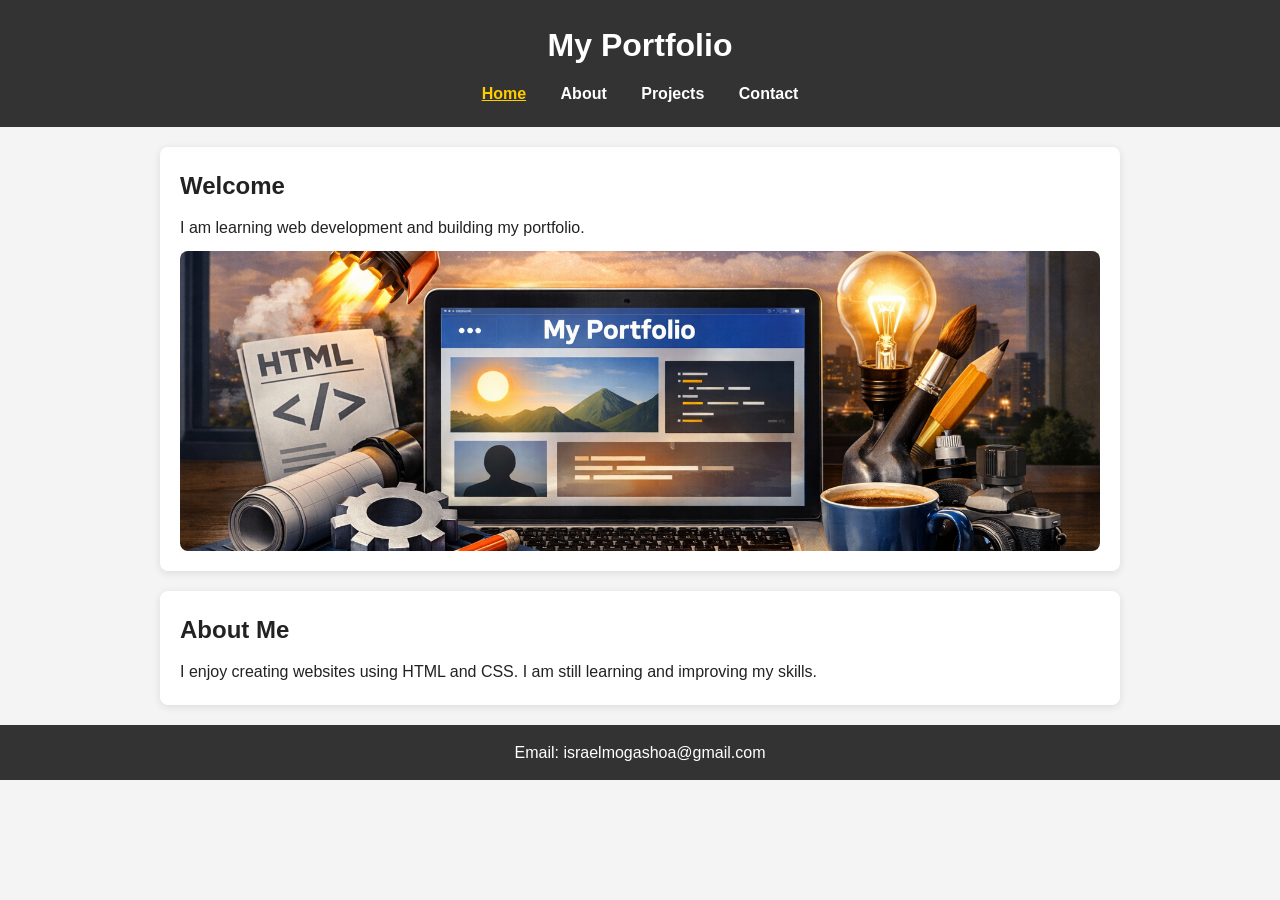
<file: index.html>
<!DOCTYPE html>
<html lang="en">
<head>
    <meta charset="UTF-8">
    <meta name="viewport" content="width=device-width, initial-scale=1.0">
    <meta name="description" content="Learn more about my web development skills, tools, and background.">
    <title>Portfolio</title>
    <link rel="stylesheet" href="css/styles.css">
</head>

<body>

<header>
    <h1>My Portfolio</h1>

    <nav>
        <ul>
            <li><a href="index.html" class="active">Home</a></li>
            <li><a href="about.html">About</a></li>
            <li><a href="projects.html">Projects</a></li>
            <li><a href="contact.html">Contact</a></li>
        </ul>
    </nav>
</header>

<main>

    <section>
        <h2>Welcome</h2>
        <p>I am learning web development and building my portfolio.</p>
        <img src="images/hero.png" alt="Simple website banner" class="hero-img">
    </section>

    <section>
        <h2>About Me</h2>
        <p>
            I enjoy creating websites using HTML and CSS.
            I am still learning and improving my skills.
        </p>
    </section>

</main>

<footer>
    <p>Email: israelmogashoa@gmail.com</p>
</footer>

</body>
</html>
</file>
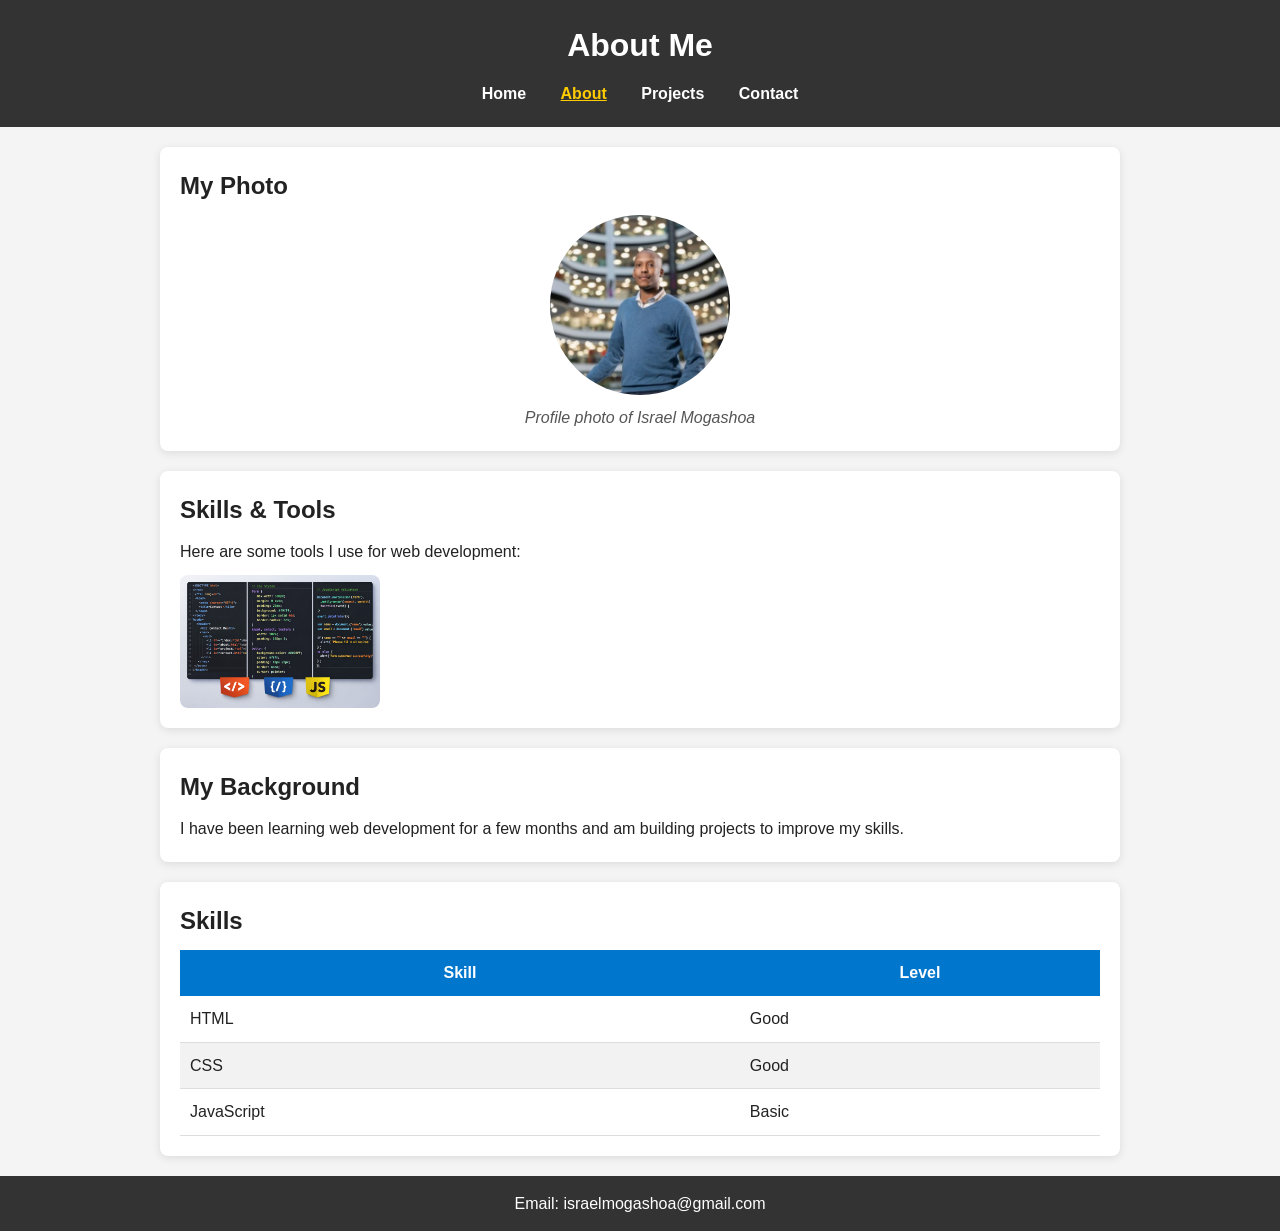
<file: about.html>
<!DOCTYPE html>
<html lang="en">
<head>
    <meta charset="UTF-8">
    <meta name="viewport" content="width=device-width, initial-scale=1.0">
    <meta name="description" content="Learn more about my web development skills, tools, and background.">
    <title>About</title>
    <link rel="stylesheet" href="css/styles.css">
</head>

<body>

<header>
    <h1>About Me</h1>

    <nav>
        <ul>
            <li><a href="index.html">Home</a></li>
            <li><a href="about.html" class="active">About</a></li>
            <li><a href="projects.html">Projects</a></li>
            <li><a href="contact.html">Contact</a></li>
        </ul>
    </nav>
</header>

<main>

    <!-- Profile Photo Section -->
    <section>
        <h2>My Photo</h2>

        <figure>
            <img src="images/profile.jpg" alt="My profile photo" class="profile-img">
            <figcaption>Profile photo of Israel Mogashoa</figcaption>
        </figure>
    </section>

    <!-- Skills/Tools Section -->
    <section>
        <h2>Skills & Tools</h2>
        <p>Here are some tools I use for web development:</p>
        <img src="images/skills.png" alt="Icons of HTML, CSS, and JavaScript skills" class="skills-img">
    </section>

    <!-- Background Section -->
    <section>
        <h2>My Background</h2>
        <p>
            I have been learning web development for a few months and am building projects to improve my skills.
        </p>
    </section>

    <!-- Skills Table -->
    <section>
        <h2>Skills</h2>

        <table>
            <thead>
                <tr>
                    <th>Skill</th>
                    <th>Level</th>
                </tr>
            </thead>

            <tbody>
                <tr>
                    <td>HTML</td>
                    <td>Good</td>
                </tr>

                <tr>
                    <td>CSS</td>
                    <td>Good</td>
                </tr>

                <tr>
                    <td>JavaScript</td>
                    <td>Basic</td>
                </tr>
            </tbody>
        </table>
    </section>

</main>

<footer>
    <p>Email: israelmogashoa@gmail.com</p>
</footer>

</body>
</html>
</file>
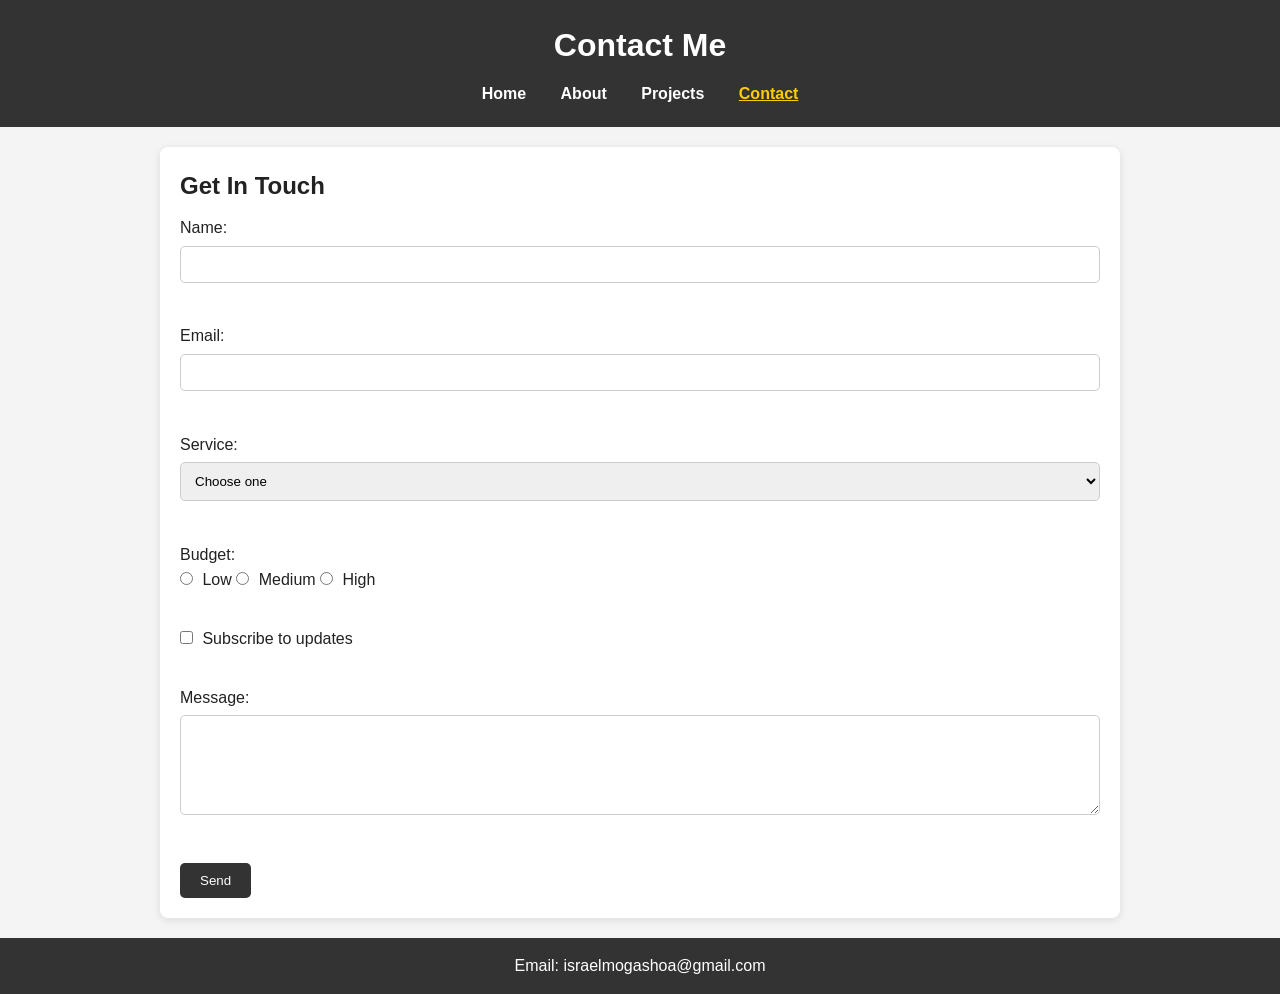
<file: contact.html>
<!DOCTYPE html>
<html lang="en">
<head>
    <meta charset="UTF-8">
    <meta name="viewport" content="width=device-width, initial-scale=1.0">
    <meta name="description" content="Contact Israel Mogashoa for web development inquiries and collaboration opportunities.">
    <title>Contact</title>
    <link rel="stylesheet" href="css/styles.css">
</head>

<body>

<header>
    <h1>Contact Me</h1>

    <nav>
        <ul>
            <li><a href="index.html">Home</a></li>
            <li><a href="about.html">About</a></li>
            <li><a href="projects.html">Projects</a></li>
            <li><a href="contact.html" class="active">Contact</a></li>
        </ul>
    </nav>
</header>

<main>

<section>
    <h2>Get In Touch</h2>

    <!-- SUCCESS MESSAGE -->
    <div id="success-message" class="success-message">
        ✓ Your message has been sent successfully!
    </div>

    <form onsubmit="return showMessage()">

        <!-- NAME FIELD (LIVE VALIDATION) -->
        <label for="name">Name:</label><br>
        <input type="text"
               id="name"
               name="name"
               required
               pattern="[A-Za-z ]+"
               title="Only letters and spaces allowed"
               oninput="validateName()">

        <p id="name-error" style="color:red; display:none;">
            Only letters and spaces are allowed
        </p>

        <br><br>

        <label for="email">Email:</label><br>
        <input type="email" id="email" name="email" required><br><br>

        <label for="service">Service:</label><br>
        <select id="service" name="service" required>
            <option value="">Choose one</option>
            <option>Web Design</option>
            <option>Branding</option>
        </select><br><br>

        <p>Budget:</p>
        <label><input type="radio" name="budget" required> Low</label>
        <label><input type="radio" name="budget"> Medium</label>
        <label><input type="radio" name="budget"> High</label>

        <br><br>

        <label>
            <input type="checkbox" name="subscribe"> Subscribe to updates
        </label>

        <br><br>

        <label for="message">Message:</label><br>
        <textarea id="message" name="message" required></textarea>

        <br><br>

        <button type="submit">Send</button>

    </form>
</section>

</main>

<footer>
    <p>Email: israelmogashoa@gmail.com</p>
</footer>

<script>
function showMessage() {
    document.getElementById("success-message").style.display = "block";
    return false;
}

function validateName() {
    const name = document.getElementById("name");
    const error = document.getElementById("name-error");

    const pattern = /^[A-Za-z ]+$/;

    if (name.value === "") {
        error.style.display = "none";
        name.style.border = "1px solid #ccc";
        return;
    }

    if (!pattern.test(name.value)) {
        error.style.display = "block";
        name.style.border = "2px solid red";
    } else {
        error.style.display = "none";
        name.style.border = "2px solid green";
    }
}
</script>

</body>
</html>
</file>
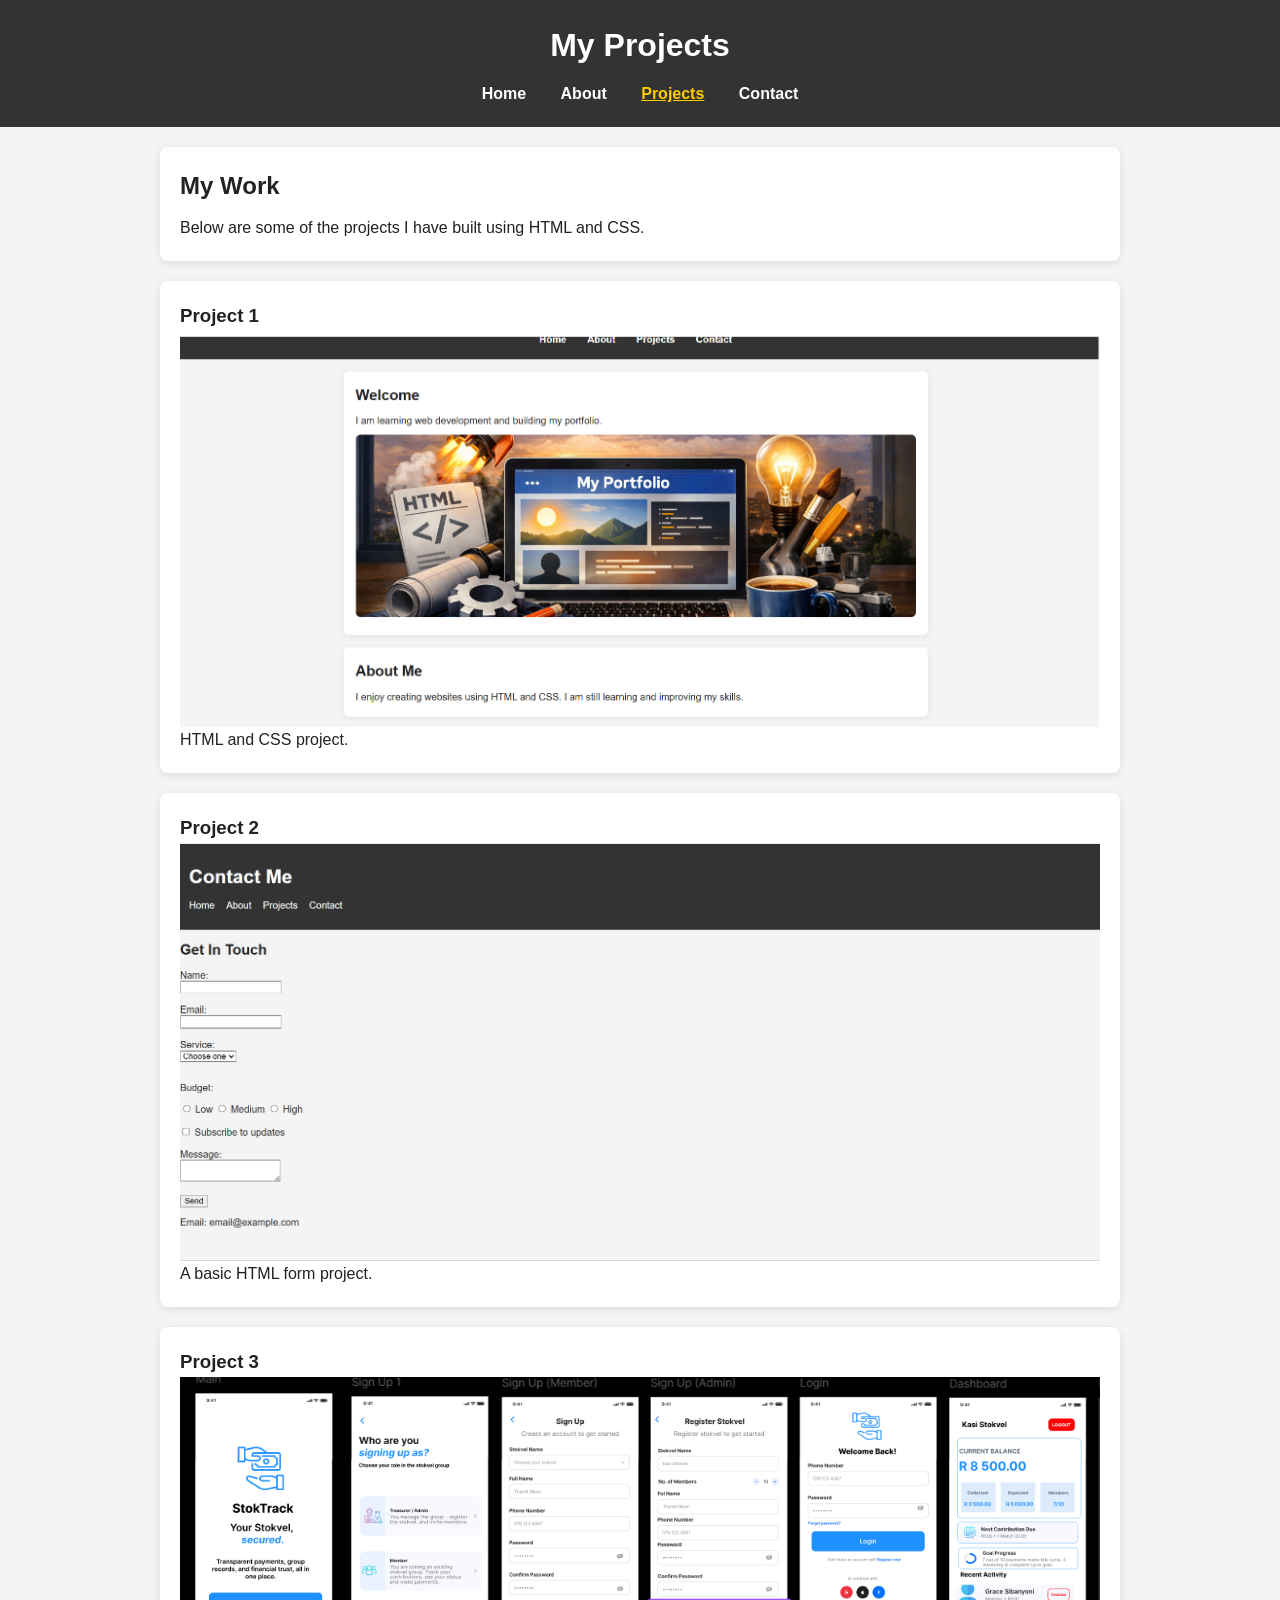
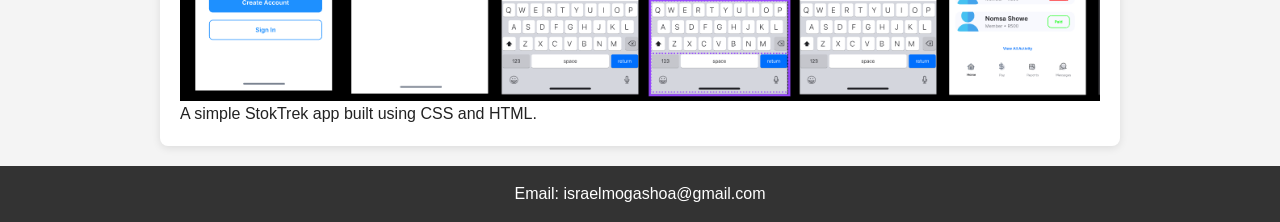
<file: projects.html>
<!DOCTYPE html>
<html lang="en">
<head>
    <meta charset="UTF-8">
    <meta name="viewport" content="width=device-width, initial-scale=1.0">
    <meta name="description" content="View web development projects created by Israel Mogashoa using HTML, CSS, and JavaScript.">
    <title>Projects</title>
    <link rel="stylesheet" href="css/styles.css">
</head>

<body>

<header>
    <h1>My Projects</h1>

    <nav>
        <ul>
            <li><a href="index.html">Home</a></li>
            <li><a href="about.html">About</a></li>
            <li><a href="projects.html" class="active">Projects</a></li>
            <li><a href="contact.html">Contact</a></li>
        </ul>
    </nav>
</header>

<main>

    <section>
        <h2>My Work</h2>
        <p>Below are some of the projects I have built using HTML and CSS.</p>
    </section>

    <article>
        <h3>Project 1</h3>
        <img src="images/project1.png" alt="Screenshot of project 1 website">
        <p>HTML and CSS project.</p>
    </article>

    <article>
        <h3>Project 2</h3>
        <img src="images/project2.png" alt="Screenshot of project 2 website">
        <p>A basic HTML form project.</p>
    </article>

    <article>
        <h3>Project 3</h3>
        <img src="images/project3.png" alt="Screenshot of project 3 website">
        <p>A simple StokTrek app built using CSS and HTML.</p>
    </article>

</main>

<footer>
    <p>Email: israelmogashoa@gmail.com</p>
</footer>

</body>
</html>
</file>
<file: css/styles.css>
/* ===== RESET & BASE ===== */
* {
    margin: 0;
    padding: 0;
    box-sizing: border-box;
}

body {
    font-family: Arial, sans-serif;
    background-color: #f4f4f4;
    color: #222;
    line-height: 1.6;
}

/* ===== HEADER ===== */
header {
    background-color: #333;
    color: #fff;
    padding: 20px;
    text-align: center;
}

/* ===== NAVIGATION ===== */
nav ul {
    list-style: none;
    margin-top: 10px;
}

nav li {
    display: inline-block;
    margin: 0 15px;
}

nav a {
    color: #fff;
    text-decoration: none;
    font-weight: bold;
}

nav a:hover {
    color: #ffcc00;
}

/* ===== ACTIVE PAGE INDICATOR ===== */
.active {
    color: #ffcc00;
    text-decoration: underline;
}

/* ===== MAIN CONTENT ===== */
main {
    max-width: 1000px;
    margin: 20px auto;
    padding: 0 20px;
}

/* ===== SECTIONS ===== */
section {
    background: #fff;
    padding: 20px;
    margin-bottom: 20px;
    border-radius: 8px;
    box-shadow: 0 2px 8px rgba(0,0,0,0.1);
}

/* ===== ARTICLES (PROJECTS) ===== */
article {
    background: #fff;
    padding: 20px;
    margin-bottom: 20px;
    border-radius: 8px;
    box-shadow: 0 2px 8px rgba(0,0,0,0.1);
}

/* ===== HEADINGS ===== */
h1, h2 {
    margin-bottom: 10px;
}

/* ===== IMAGES ===== */
img {
    max-width: 100%;
    height: auto;
    display: block;
}

/* HERO IMAGE */
.hero-img {
    width: 100%;
    max-height: 300px;
    object-fit: cover;
    border-radius: 8px;
    margin-top: 10px;
}

/* PROFILE IMAGE */
.profile-img {
    width: 180px;
    height: 180px;
    object-fit: cover;
    border-radius: 50%;
    margin: 10px auto;
}

.profile-img:hover {
    transform: scale(1.05);
    transition: 0.3s;
}

/* ===== NEW: CENTER FIGURE CONTENT ===== */
figure {
    text-align: center;
}

/* ===== NEW: FIGCAPTION (your request) ===== */
figcaption {
    text-align: center;
    margin-top: 8px;
    font-style: italic;
    color: #555;
}

/* SKILLS IMAGE */
.skills-img {
    width: 200px;
    margin-top: 10px;
    border-radius: 8px;
}

/* ===== TABLE ===== */
table {
    width: 100%;
    border-collapse: collapse;
    margin-top: 10px;
}

th {
    background: #0077cc;
    color: #fff;
    padding: 10px;
}

td {
    padding: 10px;
    border-bottom: 1px solid #ddd;
}

/* ===== ALTERNATING ROW COLOURS (RUBRIC) ===== */
tbody tr:nth-child(odd) {
    background-color: #ffffff;
}

tbody tr:nth-child(even) {
    background-color: #f2f2f2;
}

/* ===== FORM ===== */
form {
    margin-top: 10px;
}

input,
select,
textarea {
    width: 100%;
    padding: 10px;
    margin-top: 5px;
    margin-bottom: 15px;
    border-radius: 5px;
    border: 1px solid #ccc;
}

textarea {
    min-height: 100px;
}

/* RADIO & CHECKBOX */
input[type="radio"],
input[type="checkbox"] {
    width: auto;
    margin-right: 5px;
}

/* ===== SUCCESS MESSAGE (RUBRIC FIX) ===== */
.success-message {
    display: none;
    background: #d4edda;
    color: #155724;
    padding: 10px;
    border: 1px solid #c3e6cb;
    border-radius: 5px;
    margin-bottom: 15px;
}

/* ===== PSEUDO-CLASS REQUIREMENT ===== */
input:focus,
select:focus,
textarea:focus,
button:focus {
    outline: 3px solid #ffcc00;
    border-color: #ffcc00;
}

/* ===== BUTTON ===== */
button {
    background: #333;
    color: #fff;
    padding: 10px 20px;
    border: none;
    border-radius: 5px;
    cursor: pointer;
}

button:hover {
    background: #ffcc00;
    color: #000;
}

/* ===== FOOTER ===== */
footer {
    text-align: center;
    padding: 15px;
    background: #333;
    color: #fff;
    margin-top: 20px;
}

/* ===== RESPONSIVE DESIGN ===== */
@media (max-width: 768px) {
    nav li {
        display: block;
        margin: 10px 0;
    }

    main {
        padding: 10px;
    }
}
</file>
